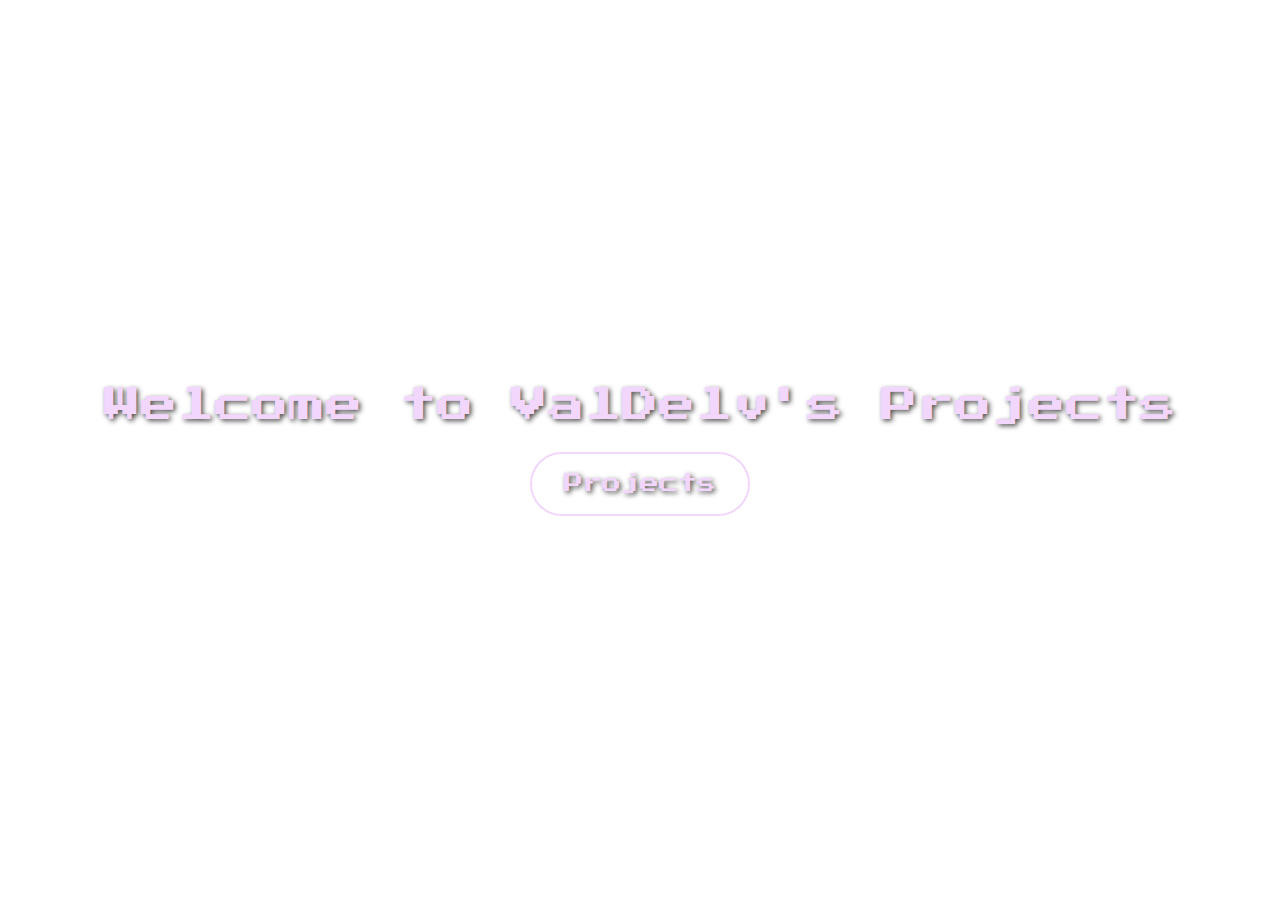
<file: index.html>
<!DOCTYPE html>
<html lang="en">

<head>
    <meta charset="UTF-8">
    <meta name="viewport" content="width=device-width, initial-scale=1.0">
    <title>Val's Projects</title>
    <link href="https://fonts.googleapis.com/css2?family=Press+Start+2P&display=swap" rel="stylesheet">
    <link href="https://cdn.jsdelivr.net/npm/bootstrap@5.3.0-alpha1/dist/css/bootstrap.min.css" rel="stylesheet">
    <link href="styles.css" rel="stylesheet">
</head>

<body>
    <section class="home text-center py-5 d-flex flex-column justify-content-center align-items-center">
        <div class="container">
            <h1 class="display-4 mb-4">Welcome to ValDelv's Projects</h1>
            <p class="lead" id="introText" style="display: none;">Explore my upcoming projects and stay tuned!</p>
            <div class="d-flex justify-content-center mt-3">
                <a href="#" class="btn btn-lg btn-outline-light play-btn" id="projectButton">Projects</a>
            </div>
            <div id="projects" class="projects mt-5" style="display: none;">
                <h2 class="text-center mb-4"></h2>
                <div class="row justify-content-center">
                    <div class="col-lg-4 col-md-6 col-sm-12 mb-4">
                        <div class="card project-card">
                            <a href="index2.html" target="_blank">
                                <div class="card-body text-center">
                                    <h5 class="card-title">Project 1:</h5>
                                    <p class="card-text">Explore the beauty of Yokohama</p>
                                </div>
                            </a>
                        </div>
                    </div>
                    <div class="col-lg-4 col-md-6 col-sm-12 mb-4">
                        <div class="card project-card">
                            <a href="indexAPI.html" target="_blank">
                                <div class="card-body text-center">
                                    <h5 class="card-title">Project 2:</h5>
                                    <p class="card-text">Attack on Titan - API </p>
                                </div>
                            </a>
                        </div>
                    </div>
                    <div class="col-lg-4 col-md-6 col-sm-12 mb-4">
                        <div class="card project-card">
                            <div class="card-body text-center">
                                <h5 class="card-title">Project 3:</h5>
                                <p class="card-text">Upcoming...</p>
                            </div>
                        </div>
                    </div>
                </div>
            </div>
        </div>
    </section>
    <script src="https://cdn.jsdelivr.net/npm/@popperjs/core@2.11.6/dist/umd/popper.min.js"></script>
    <script src="https://cdn.jsdelivr.net/npm/bootstrap@5.3.0-alpha1/dist/js/bootstrap.min.js"></script>
    <script>
        document.getElementById('projectButton').addEventListener('click', function(event) {
            event.preventDefault();
            const projects = document.getElementById('projects');
            const projectButton = document.getElementById('projectButton');
            const introText = document.getElementById('introText');

            if (projects.style.display === 'none' || projects.style.display === '') {
                projects.style.display = 'block';
                introText.style.display = 'block';
                projectButton.textContent = "Home";
            } else {
                projects.style.display = 'none';
                introText.style.display = 'none';
                projectButton.textContent = "Project";
            }
        });
    </script>
</body>

</html>
</file>
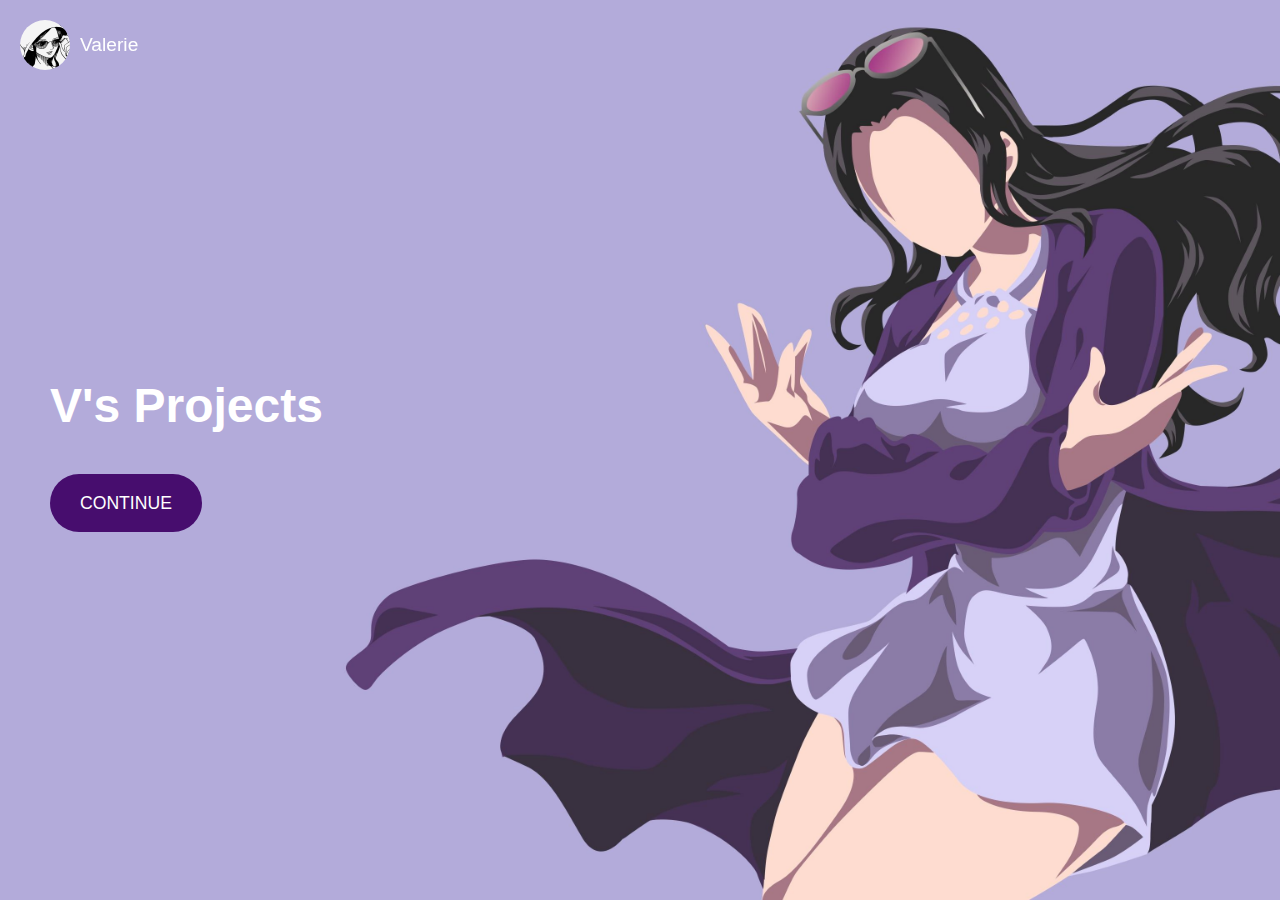
<file: Val_Proj/index.html>
<!DOCTYPE html>
<html lang="en">
<head>
    <meta charset="UTF-8">
    <meta name="viewport" content="width=device-width, initial-scale=1.0">
    <title>V's Project Web</title>
    <link rel="stylesheet" href="styles.css">
</head>
<body>
    <header>
        <div class="profile">
            <img src="Pictures/backgrounds/33.jfif" alt="Valerie Kaye's Photo" class="profile-pic">
            <span class="profile-name">Valerie</span>
        </div>
        <nav>
            <ul>
                <li><a href="#"></a></li>
            </ul>
        </nav>
    </header>

    <main>
        <section class="hero">
            <div class="content">
                <h1>V's Projects</h1>
                <p></p>
                
                <a href="#projects" class="more-info" onclick="showProjects()">Continue</a>
            </div>
        </section>

        
        <section id="projects" class="projects-section" style="display: none;">
            <h2>Projects</h2>
            <div class="projects-container">
                <div class="project-box">
                    <a href="https://link-to-project1.com">
                        <img src="Pictures/containers/111.jpg" alt="Project 1">
                        <span>Upcoming Project 1</span>
                    </a>
                </div>
                <div class="project-box">
                    <a href="https://link-to-project2.com">
                        <img src="Pictures/containers/111.jpg" alt="Project 2">
                        <span>Upcoming Project 2</span>
                    </a>
                </div>
                <div class="project-box">
                    <a href="https://link-to-project3.com">
                        <img src="Pictures/containers/111.jpg" alt="Project 3">
                        <span>Upcoming Project 3</span>
                    </a>
                </div>
                <div class="project-box">
                    <a href="https://link-to-project4.com">
                        <img src="Pictures/containers/111.jpg" alt="Project 4">
                        <span>Upcoming Project 4</span>
                    </a>
                </div>
                <div class="project-box">
                    <a href="https://link-to-project5.com">
                        <img src="Pictures/containers/111.jpg" alt="Project 5">
                        <span>Upcoming Project 5</span>
                    </a>
                </div>
            </div>
        </section>
        

<button id="backToTop" onclick="scrollToTop()" style="display: none; position: fixed; top: 15px; right: 555px; background-color: transparent; color: white; padding: 10px 20px; border: none; border-radius: 5px; cursor: pointer;">
    Homepage
</button>


<button id="backToTop" onclick="scrollToTop()" style="display: none;">
    Homepage
</button>


<script>
    
    function showProjects() {
        document.getElementById('projects').style.display = 'block';

        
        window.scrollTo({
            top: document.body.scrollHeight,
            behavior: 'smooth'
        });
    }

    
    function scrollToTop() {
        window.scrollTo({
            top: 0,
            behavior: 'smooth'
        });
    }

    
    window.onscroll = function() {
        var backToTopButton = document.getElementById('backToTop');
        
        
        if (document.body.scrollTop > 100 || document.documentElement.scrollTop > 100) {
            backToTopButton.style.display = 'block';
        } else {
            backToTopButton.style.display = 'none';
        }
    };
</script>

</body>
</html>
</file>
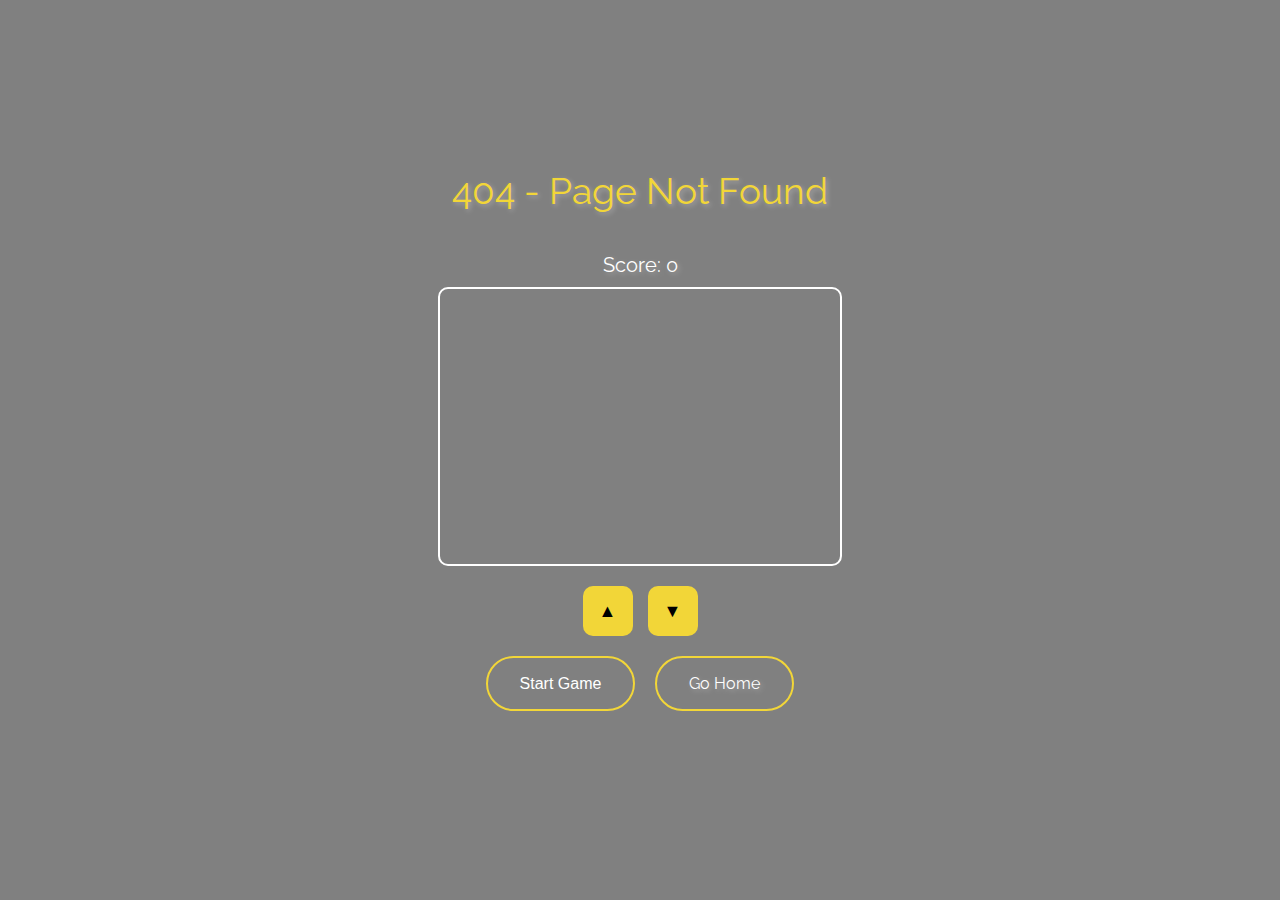
<file: index404.html>
<!DOCTYPE html>
<html lang="en">
<head>
  <meta charset="UTF-8">
  <meta name="viewport" content="width=device-width, initial-scale=1.0">
  <title>404 Page - Bumblebee Game</title>
  <style>
    @import url('https://fonts.googleapis.com/css2?family=Raleway:wght@400;700&display=swap');

    body {
      background: #808080;
      color: #FFF;
      font-family: 'Raleway', sans-serif;
      display: flex;
      flex-direction: column;
      align-items: center;
      justify-content: center;
      text-shadow: 2px 2px 5px rgba(255, 255, 255, 0.3);
      min-height: 100vh;
      margin: 0;
    }

    .display-4 {
      font-size: calc(1.5rem + 1vw);
      text-align: center;
      margin-bottom: 20px;
      color: #F2D638;
    }

    .game-container {
      display: flex;
      flex-direction: column;
      align-items: center;
      margin: 20px 0;
      width: 100%;
      max-width: 400px;
    }

    canvas {
      border: 2px solid #FFF;
      border-radius: 10px;
      background: #808080;
      width: 100%;
      height: auto;
    }

    .controls {
      display: flex;
      justify-content: center;
      gap: 15px;
      margin-top: 20px;
    }

    .controls button {
      width: 50px;
      height: 50px;
      font-size: 18px;
      font-weight: bold;
      border: none;
      border-radius: 10px;
      background-color: #F2D638;
      color: #000;
      cursor: pointer;
      display: flex;
      align-items: center;
      justify-content: center;
      transition: 0.3s;
    }

    .controls button:active {
      background-color: #FFF;
    }

    .btn-container {
      display: flex;
      gap: 20px;
      margin-top: 20px;
    }

    .btn {
      font-size: 1rem;
      padding: 1rem 2rem;
      border-radius: 50px;
      border: 2px solid #F2D638;
      background-color: transparent;
      color: #FFF;
      text-align: center;
      transition: 0.3s;
      text-decoration: none;
    }

    .btn:hover {
      background-color: #F2D638;
      color: #000;
      transform: scale(1.1);
    }

    @media (max-width: 768px) {
      .display-4 {
        font-size: 1.5rem;
      }

      .controls button {
        width: 40px;
        height: 40px;
        font-size: 16px;
      }

      .btn {
        font-size: 0.9rem;
        padding: 0.8rem 1.5rem;
      }
    }

    @media (max-width: 576px) {
      .display-4 {
        font-size: 1.2rem;
      }

      .controls button {
        width: 35px;
        height: 35px;
        font-size: 14px;
      }

      .btn {
        font-size: 0.8rem;
        padding: 0.6rem 1.2rem;
      }
    }
  </style>
</head>
<body>
  <div class="display-4">404 - Page Not Found</div>
  <div class="game-container">
    <div id="score" style="font-size: 20px; margin-bottom: 10px;">Score: 0</div>
    <canvas id="game"></canvas>
    <div class="controls">
      <button id="up">▲</button>
      <button id="down">▼</button>
    </div>
    <div class="btn-container">
      <button id="start-game" class="btn">Start Game</button>
      <a href="index.html" class="btn">Go Home</a>
    </div>
  </div>
  <script>
    const canvas = document.getElementById('game');
    const context = canvas.getContext('2d');
    const upButton = document.getElementById('up');
    const downButton = document.getElementById('down');
    const startGameButton = document.getElementById('start-game');
    const scoreDisplay = document.getElementById('score');
    let bumblebee, obstacles, score, gameActive, rAF;
    const barSpeed = 3;
    const keys = { ArrowUp: false, ArrowDown: false };

    function resizeCanvas() {
      canvas.width = window.innerWidth > 768 ? 400 : window.innerWidth * 0.8;
      canvas.height = 275;
    }

    function resetGame() {
      bumblebee = { x: 50, y: canvas.height / 2, radius: 10, speed: 3 };
      obstacles = Array.from({ length: 2 }, (_, i) => ({
        x: canvas.width + i * 200,
        y: Math.random() * (canvas.height - 50),
        width: 10,
        height: 50,
        type: 'rect',
      }));
      score = 0;
      gameActive = true;
      scoreDisplay.textContent = `Score: ${score}`;
    }

    function startGame() {
      if (rAF) cancelAnimationFrame(rAF);
      resetGame();
      gameActive = true;
      rAF = requestAnimationFrame(loop);
    }

    function loop() {
      if (!gameActive) return;
      rAF = requestAnimationFrame(loop);
      context.clearRect(0, 0, canvas.width, canvas.height);
      if (keys['ArrowUp']) bumblebee.y -= bumblebee.speed;
      if (keys['ArrowDown']) bumblebee.y += bumblebee.speed;
      bumblebee.y = Math.max(0, Math.min(canvas.height - bumblebee.radius * 2, bumblebee.y));
      context.fillStyle = '#F2D638';
      context.beginPath();
      context.arc(bumblebee.x, bumblebee.y + bumblebee.radius, bumblebee.radius, 0, Math.PI * 2);
      context.fill();
      for (let obstacle of obstacles) {
        obstacle.x -= barSpeed;
        if (obstacle.x < -obstacle.width) {
          obstacle.x = canvas.width;
          obstacle.y = Math.random() * (canvas.height - obstacle.height);
          obstacle.type = Math.random() > 0.5 ? 'rect' : 'circle';
        }
        if (obstacle.type === 'rect') {
          context.fillStyle = '#000';
          context.fillRect(obstacle.x, obstacle.y, obstacle.width, obstacle.height);
        } else if (obstacle.type === 'circle') {
          context.fillStyle = '#FFF';
          context.beginPath();
          context.arc(obstacle.x, obstacle.y + obstacle.height / 2, obstacle.height / 2, 0, Math.PI * 2);
          context.fill();
        }
        if (
          bumblebee.x < obstacle.x + obstacle.width &&
          bumblebee.x + bumblebee.radius > obstacle.x &&
          bumblebee.y < obstacle.y + obstacle.height &&
          bumblebee.y + bumblebee.radius * 2 > obstacle.y
        ) {
          gameActive = false;
        }
      }
      context.fillStyle = '#FFF';
      context.font = '20px Arial';
      context.fillText(`Score: ${score}`, 10, 30);
    }

    function setupControls() {
      document.addEventListener('keydown', (e) => {
        if (e.key === 'ArrowUp') keys['ArrowUp'] = true;
        if (e.key === 'ArrowDown') keys['ArrowDown'] = true;
      });

      document.addEventListener('keyup', (e) => {
        if (e.key === 'ArrowUp') keys['ArrowUp'] = false;
        if (e.key === 'ArrowDown') keys['ArrowDown'] = false;
      });

      function handleButtonPress(key) {
        keys[key] = true;
        setTimeout(() => {
          keys[key] = false;
        }, 100);
      }

      upButton.addEventListener('mousedown', () => handleButtonPress('ArrowUp'));
      downButton.addEventListener('mousedown', () => handleButtonPress('ArrowDown'));
      upButton.addEventListener('touchstart', (e) => {
        e.preventDefault();
        handleButtonPress('ArrowUp');
      });
      downButton.addEventListener('touchstart', (e) => {
        e.preventDefault();
        handleButtonPress('ArrowDown');
      });
    }

    window.addEventListener('resize', resizeCanvas);
    resizeCanvas();
    setupControls();
    startGameButton.addEventListener('click', startGame);
  </script>
</body>
</html>
</file>
<file: styles.css>
body {
    background: url('https://cdn.wallpapersafari.com/83/88/drNXzk.jpg') no-repeat center center / cover fixed;
    color: #F3D6FC;
    font-family: 'Press Start 2P', cursive;
    overflow-x: hidden;
    display: flex;
    flex-direction: column;
    align-items: center;
    justify-content: center;
    text-shadow: 2px 2px 5px rgba(0, 0, 0, 0.7);
    min-height: 100vh;
}

.home {
    color: inherit;
    display: flex;
    flex-direction: column;
    justify-content: center;
    align-items: center;
    min-height: 100vh;
}

.display-4 {
    font-size: calc(1.5rem + 1vw);
    text-align: center;
}

.play-btn {
    font-size: 1.2rem;
    padding: 1rem 2rem;
    border-radius: 50px;
    border: 2px solid #F3D6FC;
    background-color: transparent;
    color: inherit;
    transition: 0.3s;
    text-align: center;
}

.play-btn:hover {
    background-color: #F3D6FC;
    color: #333;
    transform: scale(1.1);
}

.projects {
    display: flex;
    flex-direction: column;
    align-items: center;
    width: 100%;
    padding: 0 1rem;
}

.project-card {
    background: #F3D6FC;
    border: 2px solid #EBE2F8;
    border-radius: 50px;
    padding: 1.5rem;
    color: black;
    box-shadow: 0 4px 10px rgba(243, 214, 252, 0.5);
    max-width: 90%;
    transition: 0.3s;
    margin: 1rem 0;
}

.project-card h5, .project-card p {
    color: black;
}

.project-card:hover {
    background-color: #F3D6FC;
    transform: scale(1.05);
    box-shadow: 0 0 20px rgba(243, 214, 252, 0.8);
}

@media (max-width: 768px) {
    .display-4 {
        font-size: 1.5rem;
    }

    .play-btn {
        font-size: 1rem;
        padding: 0.8rem 1.5rem;
    }

    .project-card {
        width: 100%;
    }
}

@media (max-width: 576px) {
    .display-4 {
        font-size: 1.2rem;
    }

    .play-btn {
        padding: 0.8rem 1.2rem;
    }
}
</file>
<file: Val_Proj/styles.css>
* {
    margin: 0;
    padding: 0;
    box-sizing: border-box;
}

body {
    font-family: 'Arial', sans-serif;
    background-color: transparent;
    color: white;
    line-height: 1.6;
    scroll-behavior: smooth; 
}


header {
    display: flex;
    justify-content: space-between;
    align-items: center;
    padding: 20px;
    background-color: transparent(0, 0, 0, 0.8);
    position: fixed;
    width: 100%;
    top: 0;
    z-index: 1000;
}

.profile {
    display: flex;
    align-items: center;
}

.profile-pic {
    width: 50px;
    height: 50px;
    border-radius: 50%;
    margin-right: 10px;
    object-fit: cover;
}

.profile-name {
    font-size: 1.2rem;
    color: white;
}

nav ul {
    list-style: none;
}

nav ul li {
    display: inline-block;
    margin-right: 20px;
}

nav ul li a {
    text-decoration: none;
    color: white;
    font-size: 1.2rem;
}

nav ul li a:hover {
    color: #007BFF;
}


.hero {
    height: 100vh;
    display: flex;
    justify-content: flex-start;
    align-items: center;
    background: url('Pictures/backgrounds/2.jpg') no-repeat center center/cover;
    text-align: left;
    font-family: "poppins", sans-serif;
    padding-left: 50px;
}

.hero .content {
    max-width: 500px;
}

.hero h1 {
    font-size: 3rem;
    margin-bottom: 20px;
}

.hero p {
    font-size: 1.2rem;
    margin-bottom: 30px;
}

.more-info {
    display: inline-block;
    padding: 15px 30px;
    background-color: #470d6e; 
    color: white;
    font-size: 1.1rem;
    text-transform: uppercase;
    border-radius: 50px;
    text-decoration: none;
    transition: background-color 0.3s ease;
}

.more-info:hover {
    background-color: #0056b3;
}


.projects-section {
    padding: 100px 20px; 
    background-color: #111; 
}

.projects-section h2 {
    text-align: center;
    font-size: 2.5rem;
    margin-bottom: 50px;
}

.projects-container {
    display: flex;
    flex-wrap: wrap;
    justify-content: space-around;
}

.project-box {
    background-color: #333;
    width: 200px;
    height: 200px;
    margin: 10px;
    display: flex;
    justify-content: center;
    align-items: center;
    font-size: 1.2rem;
    text-align: center;
    color: white;
    border-radius: 10px;
    transition: transform 0.3s ease, background-color 0.3s ease;
}

.project-box:hover {
    transform: scale(1.05);
    background-color: #444;
}


html {
    scroll-behavior: smooth;
}


@media (max-width: 768px) {
    .hero h1 {
        font-size: 2.5rem;
    }

    .hero p {
        font-size: 1rem;
    }

    .projects-container {
        flex-direction: column;
        align-items: center;
    }

    .project-box {
        width: 90%;
    }
}


.projects-container {
    display: flex;
    flex-wrap: wrap;
    justify-content: space-around;
    gap: 20px;
}

.project-box {
    position: relative;
    width: 200px;
    height: 200px;
    border-radius: 35px;
    overflow: hidden;
    text-align: center;
    background: linear-gradient(145deg, #a172b8, #9067a3);
box-shadow:  35px 35px 70px #260236,
             -35px -35px 70px #431957;
    background-color: #333;
}

.project-box img {
    width: 150%;
    height: 150%;
    object-fit: cover;
    border-radius: 10px;
    transition: transform 0.3s ease;
}

.project-box span {
    position: absolute;
    bottom: 75px;
    left: 50%;
    transform: translateX(-50%);
    color: white;
    font-size: 1.2rem;
    background-color: rgba(0, 0, 0, 0.5);
    padding: 5px 10px;
    border-radius: 5px;
}

.project-box:hover img {
    transform: scale(1.05); 
}
#projects {
    height: 100vh; 
    padding: 100px 20px; 
    background: url('Pictures/backgrounds/2.jpg') no-repeat center center/cover; 
    color: white; 
}

.projects-container {
    display: flex;
    flex-wrap: wrap;
    justify-content: space-around;
    gap: 40px; 
}

@media (max-width: 768px) {
   
    .hero h1 {
        font-size: 2.5rem;
    }
    
    .hero p {
        font-size: 1rem;
    }

    
    .projects-container {
        flex-direction: column;
        align-items: center;
    }

    .project-box {
        width: 90%; 
    }
}

@media (max-width: 480px) {
    
    .hero h1 {
        font-size: 2rem;
    }
    
    .hero p {
        font-size: 0.9rem;
    }

   
    .project-box {
        width: 100%;
    }

    
    .more-info {
        padding: 10px 20px; 
    }
}


#backToTop {
    position: fixed;
    bottom: 600px; 
    left: 50%;  
    transform: translateX(-50%);  
    background-color: #470d6e; 
    color: white; 
    padding: 10px 20px; 
    border: none; 
    border-radius: 5px; 
    font-size: 14px; 
    cursor: pointer; 
    display: none;  
    z-index: 1000; 
}

#backToTop:hover {
    background-color: #0056b3;  
}


@media (max-width: 768px) {
    #backToTop {
        padding: 8px 16px; 
        font-size: 12px; 
    }
}
</file>
